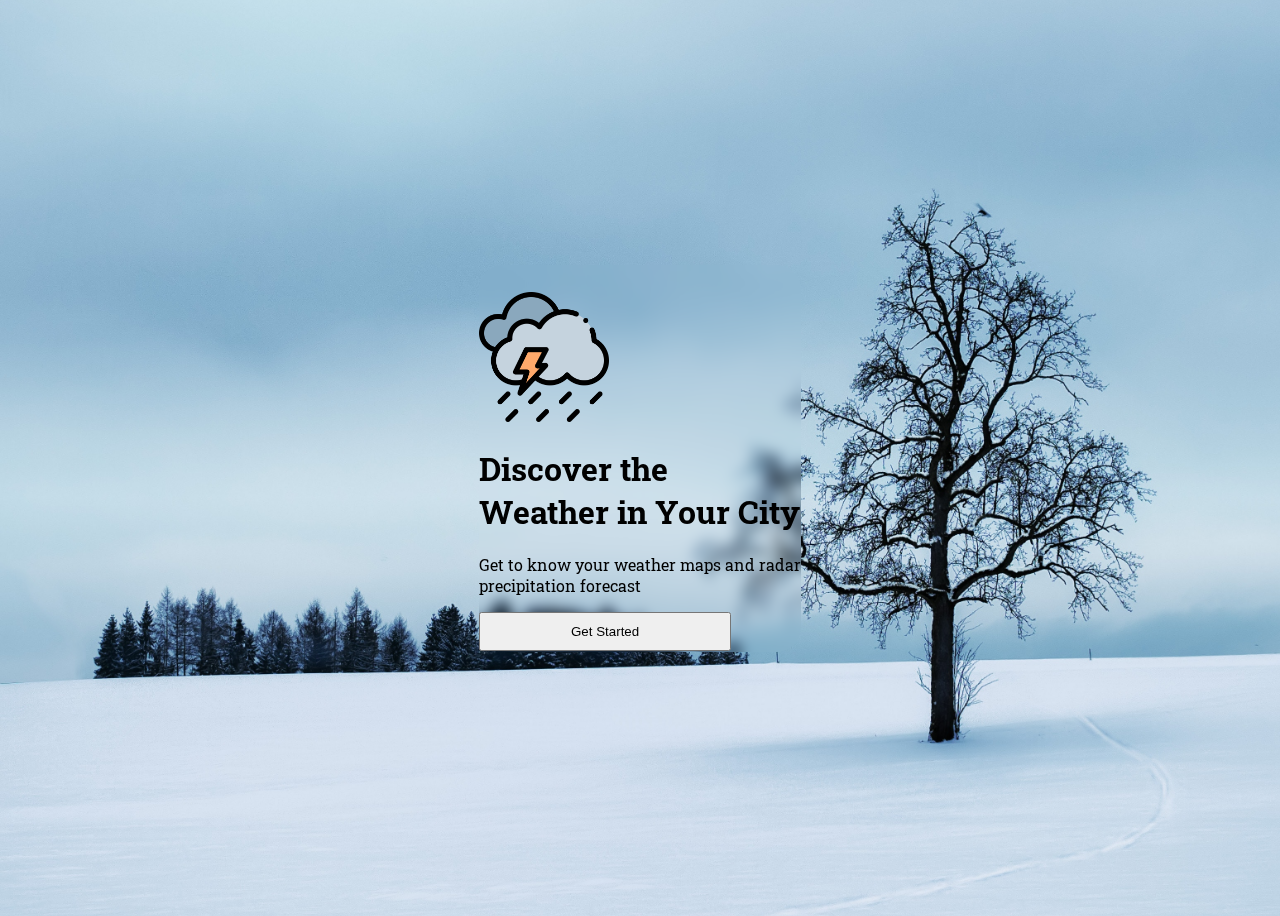
<file: index.html>
<!DOCTYPE html>
<html lang="en">

<head>
   <meta charset="UTF-8">
   <meta name="viewport" content="width=device-width, initial-scale=1.0">
   <link rel="stylesheet" href="https://cdn.jsdelivr.net/npm/bootstrap@4.6.2/dist/css/bootstrap.min.css"
      integrity="sha384-xOolHFLEh07PJGoPkLv1IbcEPTNtaed2xpHsD9ESMhqIYd0nLMwNLD69Npy4HI+N" crossorigin="anonymous">
   <link rel="stylesheet" href="style.css">
   <link rel="preconnect" href="https://fonts.googleapis.com">
   <link rel="preconnect" href="https://fonts.gstatic.com" crossorigin>
   <link
      href="https://fonts.googleapis.com/css2?family=Chakra+Petch:wght@300;400;500;600;700&family=Changa:wght@200;300;400;500;600;700&family=Playfair+Display:wght@400;500;600;700&family=Roboto+Slab:wght@300;400;500&display=swap"
      rel="stylesheet">

   <title>Weather</title>
</head>

<body
   style="background-image: url(img/pexels-simon-berger-698275.jpg); background-position: center; background-size: cover; background-repeat: no-repeat; min-height: 100vh;">

   <div class="container shadow border col-lg-6 col-11 text-center">
      <img src="img/heavy-rain.png" alt="" style="width: 130px;">
      <h1 class="mb-4 mt-4">
         Discover the <br> Weather in Your City
      </h1>
      <p>
         Get to know your weather maps and radar <br> precipitation forecast
      </p>
      <button onclick="getStarted()" class="btn btn-dark my-5">Get Started</button>
   </div>
   <script>
      // function getStarted() {
      //    window.location.href = "dash.html"
      // }

      const getStarted = () => {
         window.location.href = "dash.html"
      }
   </script>
   <script src="https://cdn.jsdelivr.net/npm/jquery@3.5.1/dist/jquery.slim.min.js"
      integrity="sha384-DfXdz2htPH0lsSSs5nCTpuj/zy4C+OGpamoFVy38MVBnE+IbbVYUew+OrCXaRkfj"
      crossorigin="anonymous"></script>
   <script src="https://cdn.jsdelivr.net/npm/bootstrap@4.6.2/dist/js/bootstrap.bundle.min.js"
      integrity="sha384-Fy6S3B9q64WdZWQUiU+q4/2Lc9npb8tCaSX9FK7E8HnRr0Jz8D6OP9dO5Vg3Q9ct"
      crossorigin="anonymous"></script>
</body>

</html>
</file>
<file: style.css>
body{
   display: flex;
   justify-content: center;
   align-items: center;
   height: 50vh;
   font-family: 'Chakra Petch', sans-serif;
   font-family: 'Changa', sans-serif;
   font-family: 'Playfair Display', serif;
   font-family: 'Roboto Slab', serif;
}

.container {
   backdrop-filter: blur(7px);
   border-radius: 25px;
   /* height: 70vh; */
   padding-top: 3vh;
}

.btn{
   padding: 10px 90px;
   transition: .5s;
}

.btn:hover{
   transition: 1s;
}

h1{
   font-weight: 700;
}

p{
   font-weight: 400;
}
</file>
